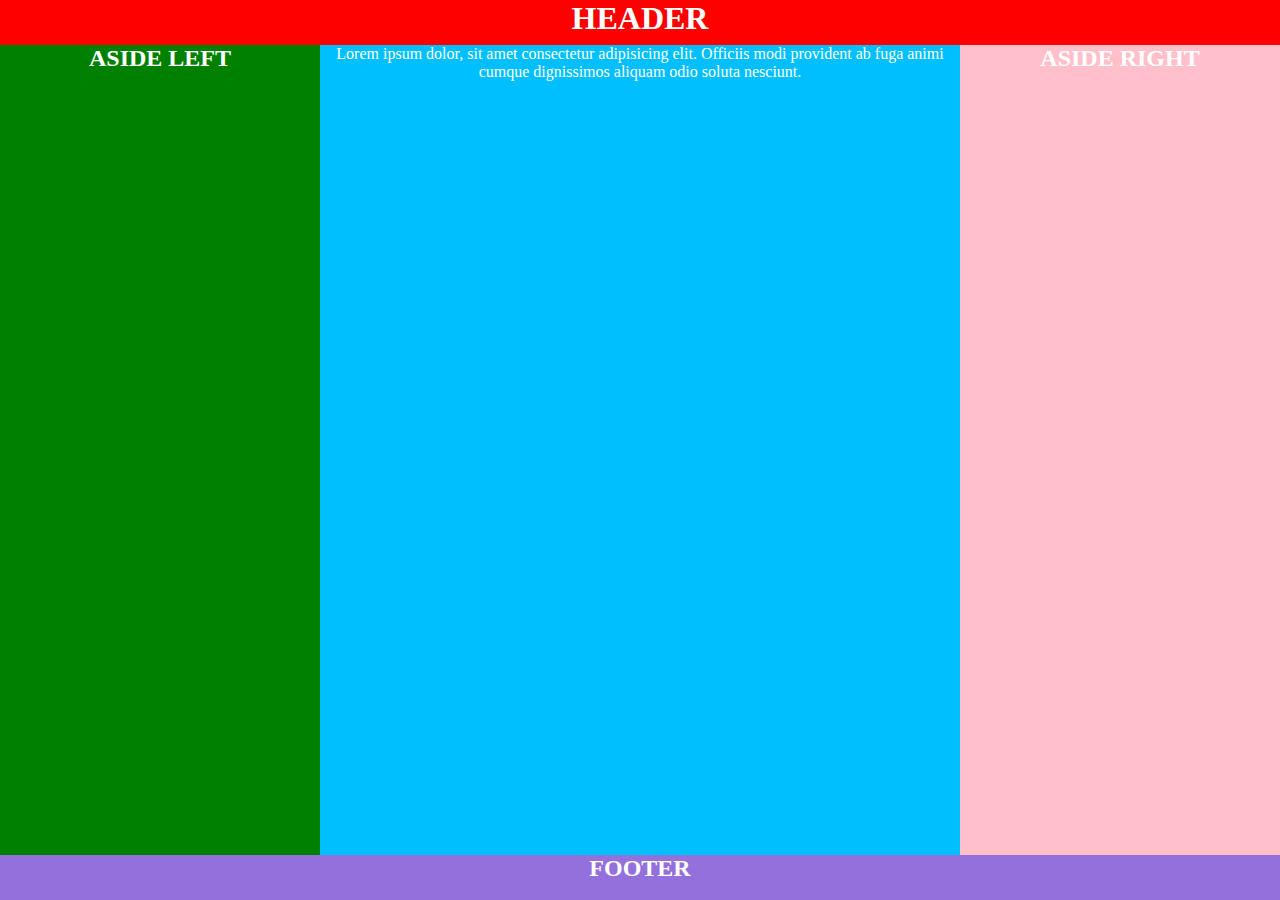
<file: zadania-domowe/css-7/index.html>
<!DOCTYPE html>
<html lang="en">

<head>
    <meta charset="UTF-8">
    <meta http-equiv="X-UA-Compatible" content="IE=edge">
    <meta name="viewport" content="width=device-width, initial-scale=1.0">
    <title>Document</title>
    <link rel="stylesheet" href="css/style.css">
</head>

<body>
    <div class="container">
        <header>
            <h1>HEADER</h1>
        </header>

        <aside class="aside-left">
            <h2>ASIDE LEFT</h2>
        </aside>

        <section>
            <p>Lorem ipsum dolor, sit amet consectetur adipisicing elit. Officiis modi provident ab fuga animi cumque
                dignissimos aliquam odio soluta nesciunt.</p>
        </section>

        <aside class="aside-right">
            <h2>ASIDE RIGHT</h2>
        </aside>

        <footer>
            <h2>FOOTER</h2>
        </footer>
    </div>


</body>

</html>
</file>
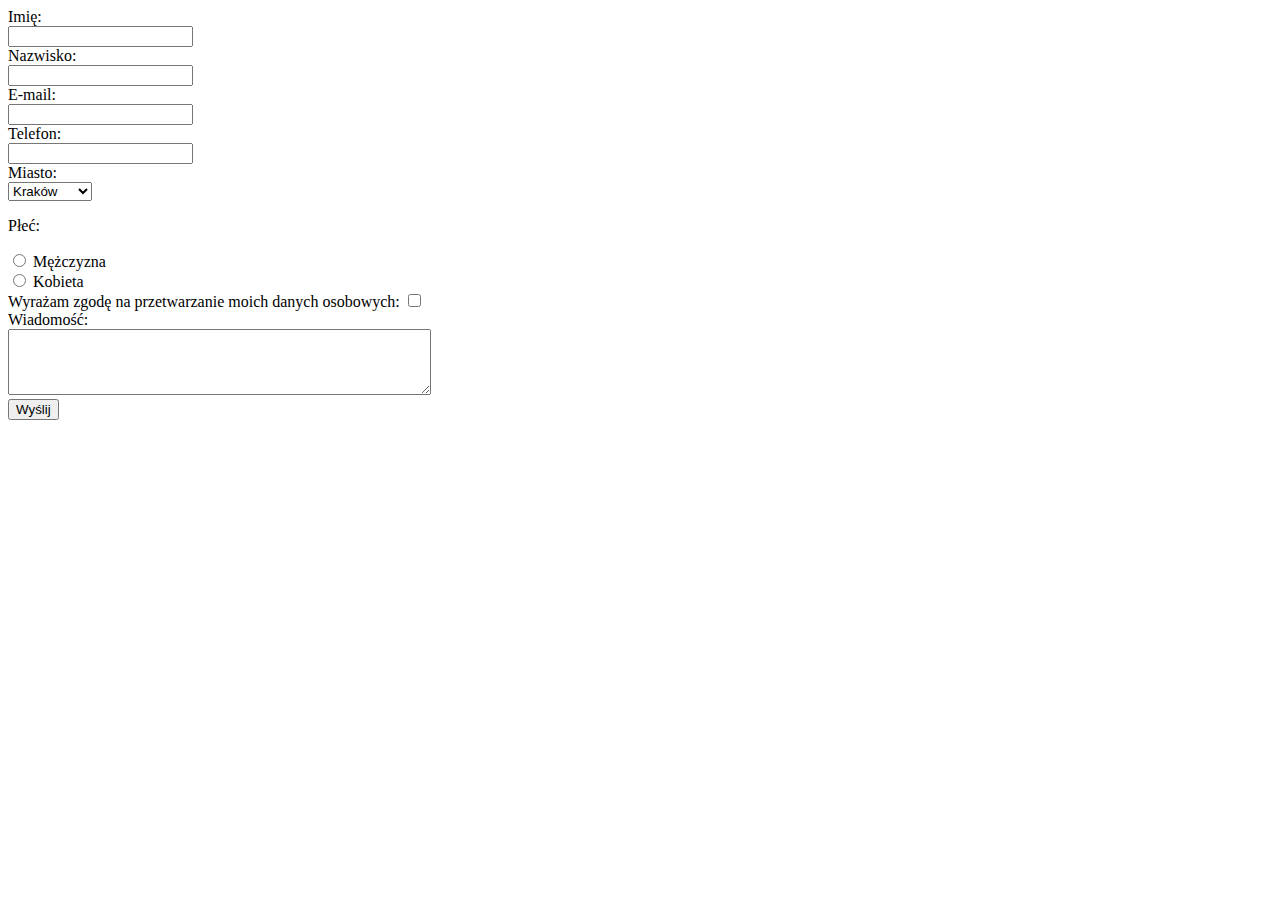
<file: zadania-domowe/html-1/index.html>
<!DOCTYPE html>
<html lang="en">

<head>
    <meta charset="UTF-8">
    <meta http-equiv="X-UA-Compatible" content="IE=edge">
    <meta name="viewport" content="width=device-width, initial-scale=1.0">
    <title>Document</title>
</head>

<body>
    <form action=" https://formspree.io/f/mknkkwgg" method="POST">

        <label for="imie">Imię:</label><br>
        <input type="text" id="imie" name="imie"><br>

        <label for="nazwisko">Nazwisko:</label><br>
        <input type="text" id="nazwisko" name="nazwisko"><br>

        <label for="mail">E-mail:</label><br>
        <input type="email" id="mail" name="mail"><br>

        <label for="telefon">Telefon:</label><br>
        <input type="text" id="telefon" name="telefon"><br>

        <label for="miasto">Miasto:</label><br>
        <select id="miasto" name="miasto">
            <option value="krakow">Kraków</option>
            <option value="warszawa">Warszawa</option>
            <option value="gdansk">Gdańsk</option>
        </select><br>

        <p class="plec">Płeć:</p>
        <input type="radio" name="plec" id="mezczyzna" value="mezczyzna">
        <label for="mezczyzna">Mężczyzna</label><br>
        <input type="radio" name="plec" id="kobieta" value="kobieta">
        <label for="kobieta">Kobieta</label><br>

        <label for="dane-osobowe">Wyrażam zgodę na przetwarzanie moich danych osobowych:</label>
        <input type="checkbox" name="dane-osobowe" id="dane-osobowe"><br>

        <label for="wiadomosc">Wiadomość:</label><br>
        <textarea id="wiadomosc" name="wiadomosc" rows="4" cols="50"></textarea><br>

        <input type="submit" value="Wyślij">
    </form>
</body>

</html>
</file>
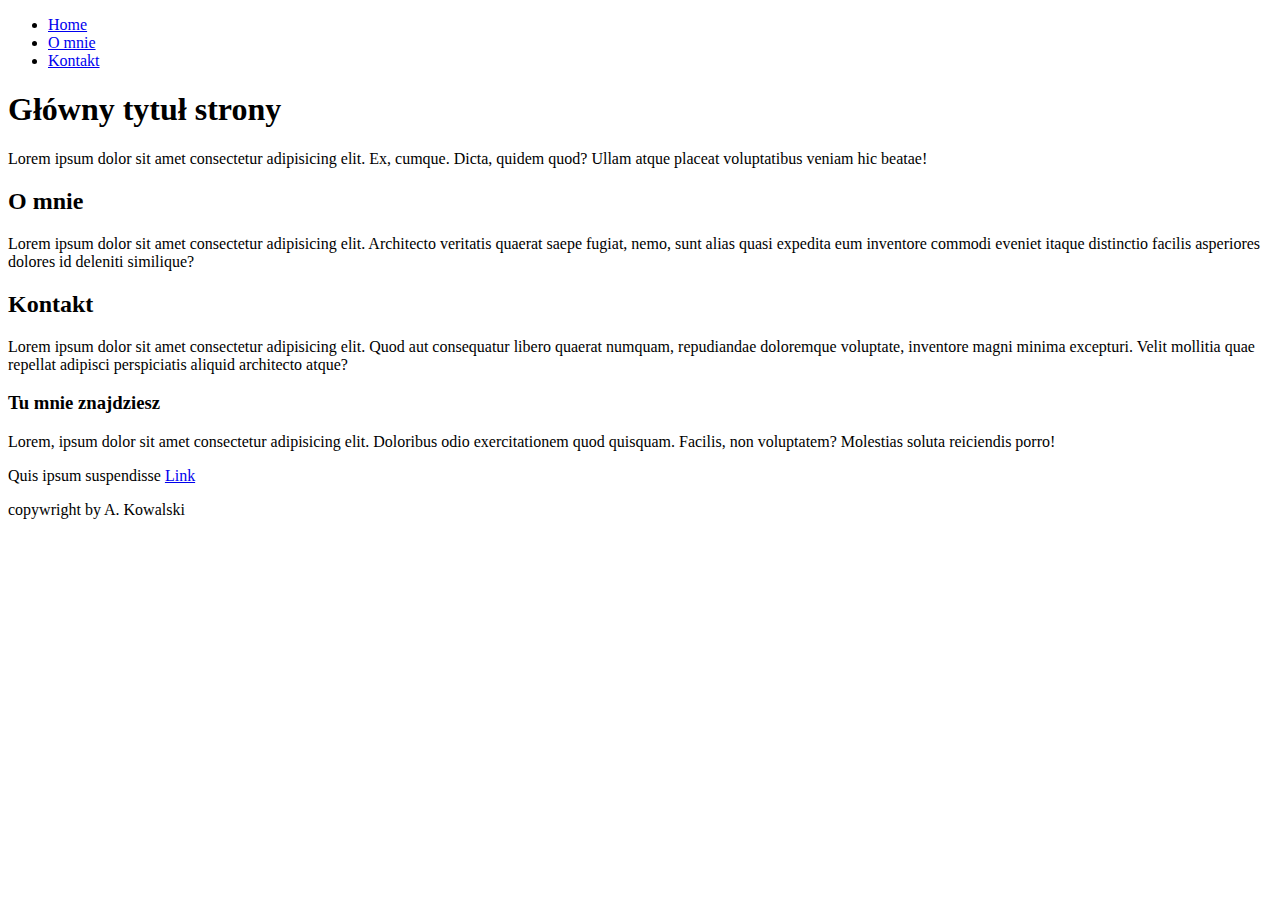
<file: zadania-domowe/html-2/index.html>
<!DOCTYPE html>
<html lang="en">

<head>
    <meta charset="UTF-8">
    <meta http-equiv="X-UA-Compatible" content="IE=edge">
    <meta name="viewport" content="width=device-width, initial-scale=1.0">
    <title>Document</title>
</head>

<body>
    <nav>
        <ul>
            <li><a href="#home">Home</a></li>
            <li><a href="#o-mnie">O mnie</a></li>
            <li><a href="#kontakt">Kontakt</a></li>
        </ul>
    </nav>
    <header id="home">
        <h1>Główny tytuł strony</h1>
        <p>Lorem ipsum dolor sit amet consectetur adipisicing elit. Ex, cumque. Dicta, quidem quod? Ullam atque placeat
            voluptatibus veniam hic beatae!</p>
    </header>
    <section id="o-mnie">
        <h2>O mnie</h2>
        <p>Lorem ipsum dolor sit amet consectetur adipisicing elit. Architecto veritatis quaerat saepe fugiat, nemo,
            sunt alias quasi expedita eum inventore commodi eveniet itaque distinctio facilis asperiores dolores id
            deleniti similique?</p>
    </section>
    <section id="kontakt">
        <h2>Kontakt</h2>
        <p>Lorem ipsum dolor sit amet consectetur adipisicing elit. Quod aut consequatur libero quaerat numquam,
            repudiandae doloremque voluptate, inventore magni minima excepturi. Velit mollitia quae repellat adipisci
            perspiciatis aliquid architecto atque?</p>
        <h3>Tu mnie znajdziesz</h3>
        <p>Lorem, ipsum dolor sit amet consectetur adipisicing elit. Doloribus odio exercitationem quod quisquam.
            Facilis, non voluptatem? Molestias soluta reiciendis porro!</p>
        <p>Quis ipsum suspendisse <a href="#">Link</a></p>
    </section>
    <footer>
        <p>copywright by A. Kowalski</p>
    </footer>
</body>

</html>
</file>
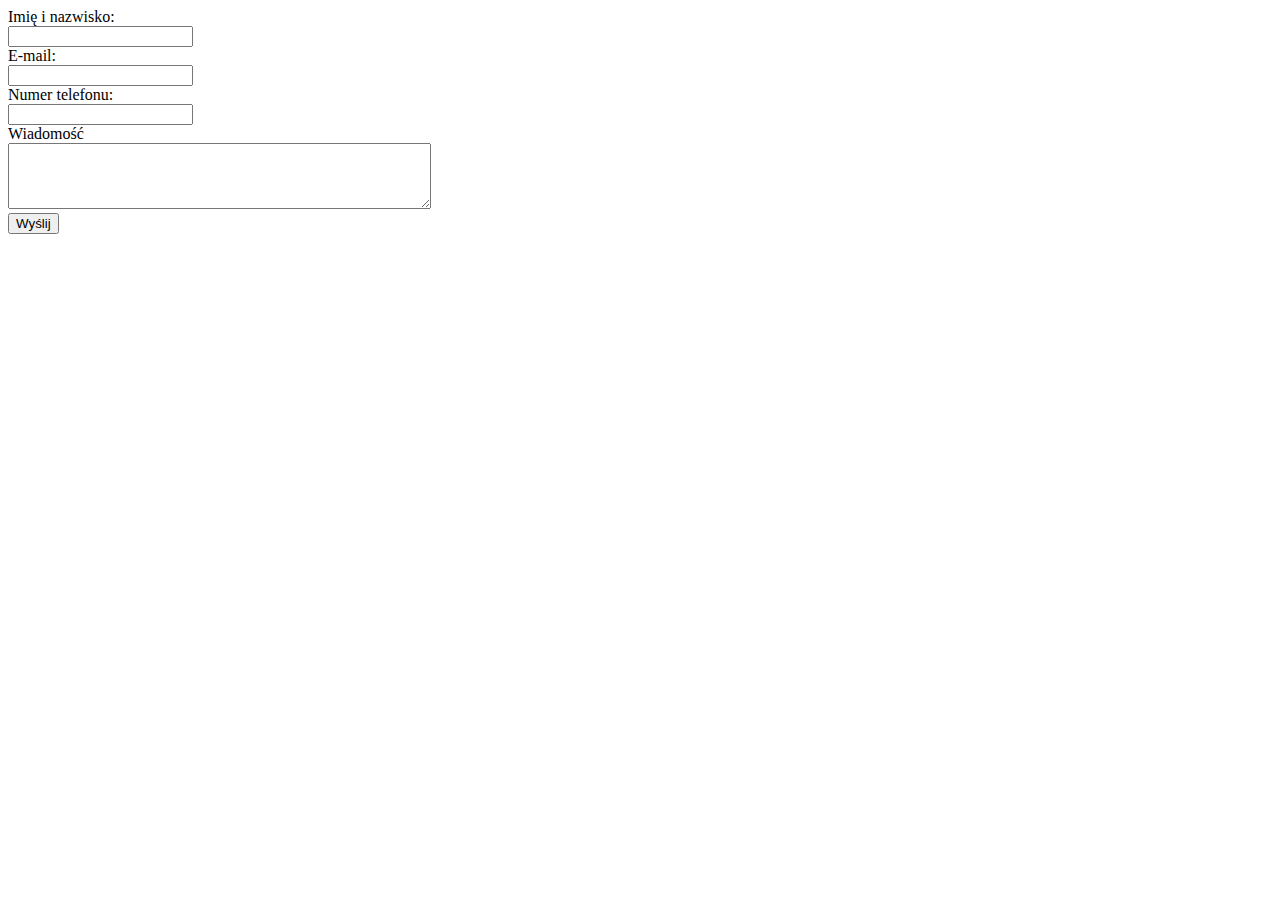
<file: zadania-domowe/html-3/index.html>
<!DOCTYPE html>
<html lang="en">

<head>
    <meta charset="UTF-8">
    <meta http-equiv="X-UA-Compatible" content="IE=edge">
    <meta name="viewport" content="width=device-width, initial-scale=1.0">
    <title>Document</title>
</head>

<body>
    <form action="https://formspree.io/f/mvoddgar" method="POST">
        <label for="imie-i-nazwisko">Imię i nazwisko:</label><br>
        <input type="text" id="imie-i-nazwisko" class="imie-i-nazwisko"><br>

        <label for="mail">E-mail:</label><br>
        <input type="email" id="mail" class="mail"><br>

        <label for="tel">Numer telefonu:</label><br>
        <input type="text" id="tel" class="tel"><br>

        <label for="wiadomosc">Wiadomość</label><br>
        <textarea id="wiadomosc" name="wiadomosc" rows="4" cols="50"></textarea><br>

        <input type="submit" value="Wyślij">

    </form>
</body>

</html>
</file>
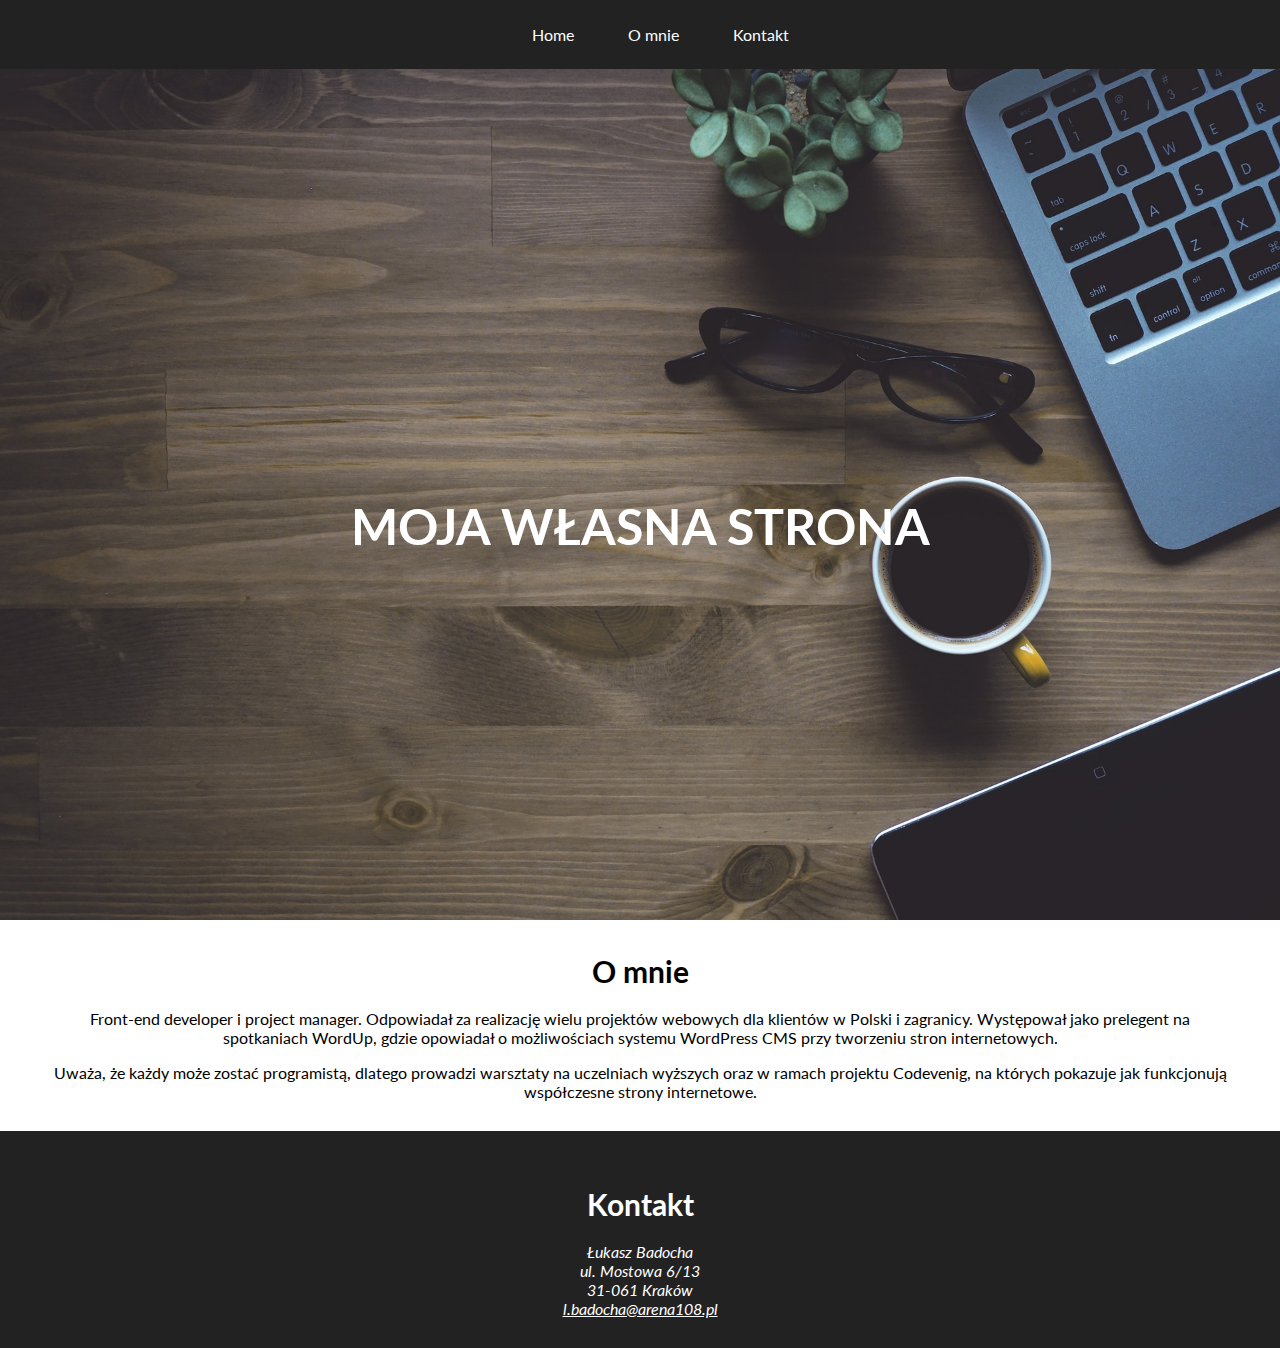
<file: zadania-domowe/html-4/index.html>
<!DOCTYPE html>
<html lang="pl">

<head>
  <meta charset="UTF-8">
  <title>Warsztaty - HTML5 w praktyce</title>
  <link href='http://fonts.googleapis.com/css?family=Lato&subset=latin,latin-ext' rel='stylesheet' type='text/css'>
  <link rel="stylesheet" href="css/style.css">
</head>

<body>


  <nav id="menu">
    <ul>
      <li class="menu-item"><a href="#">Home</a></li>
      <li class="menu-item"><a href="#about">O mnie</a></li>
      <li class="menu-item"><a href="#contact">Kontakt</a></li>
    </ul>
  </nav>


  <header id="header">
    <img src="img/header-background.jpg" alt="Zdjęcie nagłówkowe">
    <h1 id="main-header-text">Moja własna strona</h1>
  </header>

  <section id="about">
    <h2 id="about-header">O mnie</h2>
    <p class="about-content">Front-end developer i project manager. Odpowiadał za realizację wielu projektów webowych
      dla klientów w Polski i zagranicy. Występował jako prelegent na spotkaniach WordUp, gdzie opowiadał o
      możliwościach systemu WordPress CMS przy tworzeniu stron internetowych.</p>

    <p class="about-content"> Uważa, że każdy może zostać programistą, dlatego prowadzi warsztaty na uczelniach wyższych
      oraz w ramach projektu Codevenig, na których pokazuje jak funkcjonują współczesne strony internetowe.</p>

  </section>


  <footer id="contact">
    <h2 id="contact-header">Kontakt</h2>
    <address id="contact-content">
      Łukasz Badocha<br />
      ul. Mostowa 6/13<br />
      31-061 Kraków<br />
      <a href="mailto:l.badocha@arena108.pl">l.badocha@arena108.pl</a>
    </address>
  </footer>

</body>

</html>
</file>
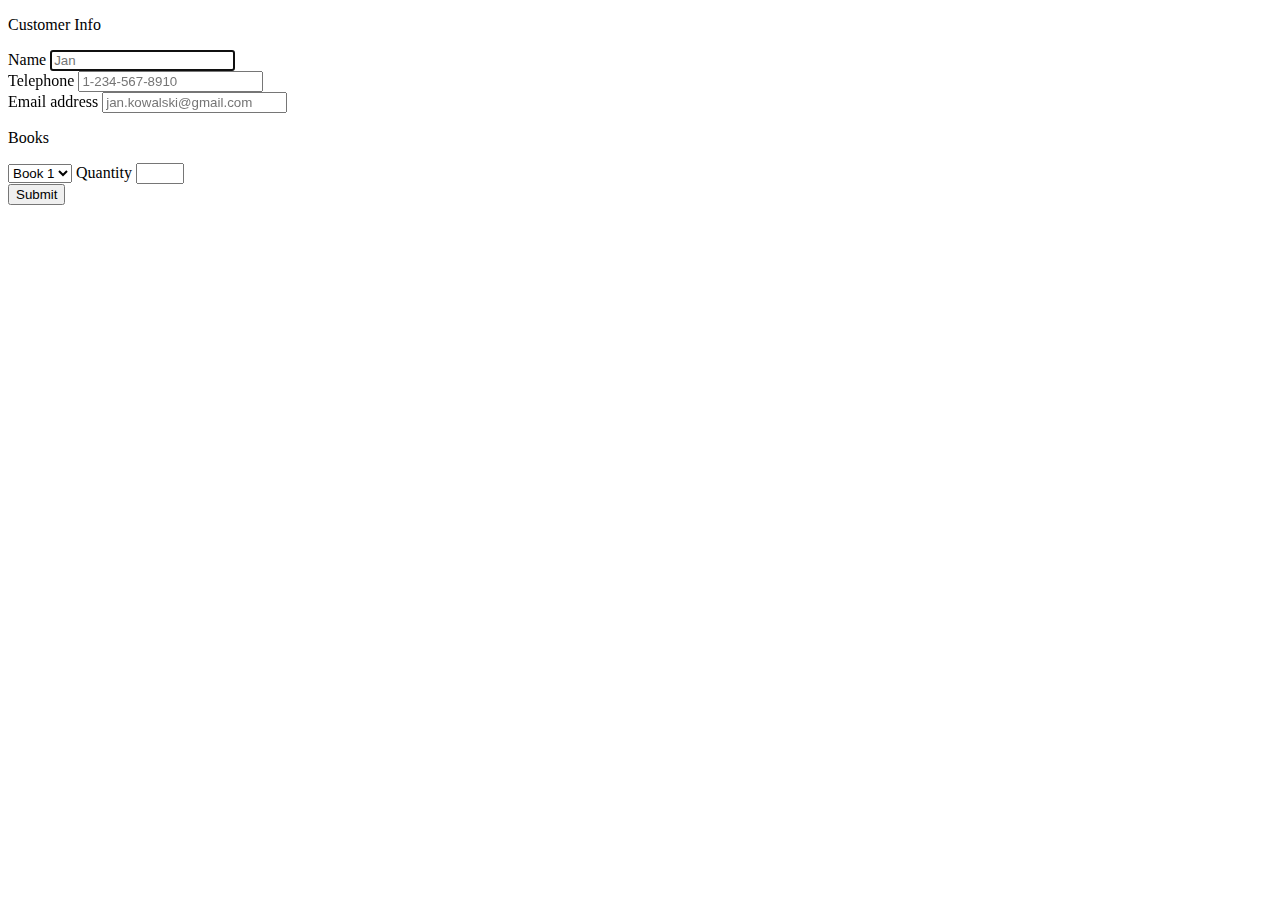
<file: zadania-domowe/html-5/index.html>
<!DOCTYPE html>
<html lang="en">

<head>
    <meta charset="UTF-8">
    <meta http-equiv="X-UA-Compatible" content="IE=edge">
    <meta name="viewport" content="width=device-width, initial-scale=1.0">
    <title>Document</title>
</head>

<body>
    <form autocomplete="on">
        <p>Customer Info</p>

        <label for="name">Name</label>
        <input type="text" id="name" name="name" placeholder="Jan" autofocus required><br>

        <label for="phone">Telephone</label>
        <input type="tel" id="phone" name="phone" pattern="[0-9]{1}-[0-9]{3}-[0-9]{3}-[0-9]{4}"
            placeholder="1-234-567-8910" required><br>

        <label for="mail">Email address</label>
        <input type="email" id="mail" name="mail" placeholder="jan.kowalski@gmail.com" required multiple><br>

        <p>Books</p>

        <select name="books" id="books">
            <option value="book1">Book 1</option>
            <option value="book2">Book 2</option>
            <option value="book3">Book 3</option>
            <option value="book4">Book 4</option>
            <option value="book5">Book 5</option>
        </select>

        <label for="quantity">Quantity</label>
        <input type="number" id="quantity" name="quantity" min="1" max="5"><br>

        <input type="submit" value="Submit">
    </form>
</body>

</html>
</file>
<file: zadania-domowe/css-7/css/style.css>
* {
    margin: 0 auto;
    text-align: center;
    color: white;
}

.container {
    width: 100%;
    height: 100%;
    display: flex;
    flex-wrap: wrap;
}

header {
    height: 5vh;
    background-color: red;
    flex-basis: 100%;
}

.aside-left {
    height: 90vh;
    background-color: green;
    flex-basis: 25%;
}

section {
    height: 90vh;
    background-color: deepskyblue;
    flex-basis: 50%;
}

.aside-right {
    height: 90vh;
    background-color: pink;
    flex-basis: 25%;
}

footer {
    height: 5vh;
    background-color: mediumpurple;
    flex-basis: 100%;
}

@media (max-width: 768px) {
    .aside-left {
        flex-basis: 100%;
        height: 30vh;
    }

    section {
        flex-basis: 100%;
        height: 30vh;
    }

    .aside-right {
        flex-basis: 100%;
        height: 30vh;
    }
}

@media (min-width: 769px) and (max-width: 992px) {
    .aside-left {
        flex-basis: 100%;
        height: 45vh;
        order: 2;
    }

    section {
        flex-basis: 70%;
        height: 45vh;
        order: 0;
    }

    .aside-right {
        flex-basis: 30%;
        height: 45vh;
        order: 1;
    }

    footer {
        order: 3;
    }
}
</file>
<file: zadania-domowe/html-4/css/style.css>
body {
  margin: 0;
  font-family: 'Lato', sans-serif;
}

#menu {
  text-align: center;
  background: #222;
  
}

#menu .menu-item {
  display: inline-block;
  padding: 25px;
  list-style: none;
}

#menu ul {
  margin: 0;
}

#menu .menu-item a{
  text-decoration: none;
  color: #fff;
}

#menu .menu-item a:hover{
  color: #999;
}

#header {
  position: relative;
  text-align: center;
}

#header img{
  width: 100%;
}

#header #main-header-text {
  position: absolute;
  top: 50%;
  font-size: 50px;
  font-weight: 700;
  margin: 0 auto;
  left: 0;
  right: 0;
  text-transform: uppercase;
  color: #fff;
  
}

#about {
  margin: 30px 0;
  padding: 0 50px;
}

#about #about-header{
  font-size: 30px;
  text-align: center;
  margin-bottom: 20px;
}

#about .about-content{
  text-align: center;
}

#contact {
  padding: 30px 50px;
  background: #222;
}

#contact #contact-header{
  font-size: 30px;
  text-align: center;
  margin-bottom: 20px;
  color: #fff;
}

#contact #contact-content {
  text-align: center;
  color: #fff;
}

#contact #contact-content a {
  color: #fff;
}

#contact #contact-content a:hover {
  color: #999;
}
</file>
